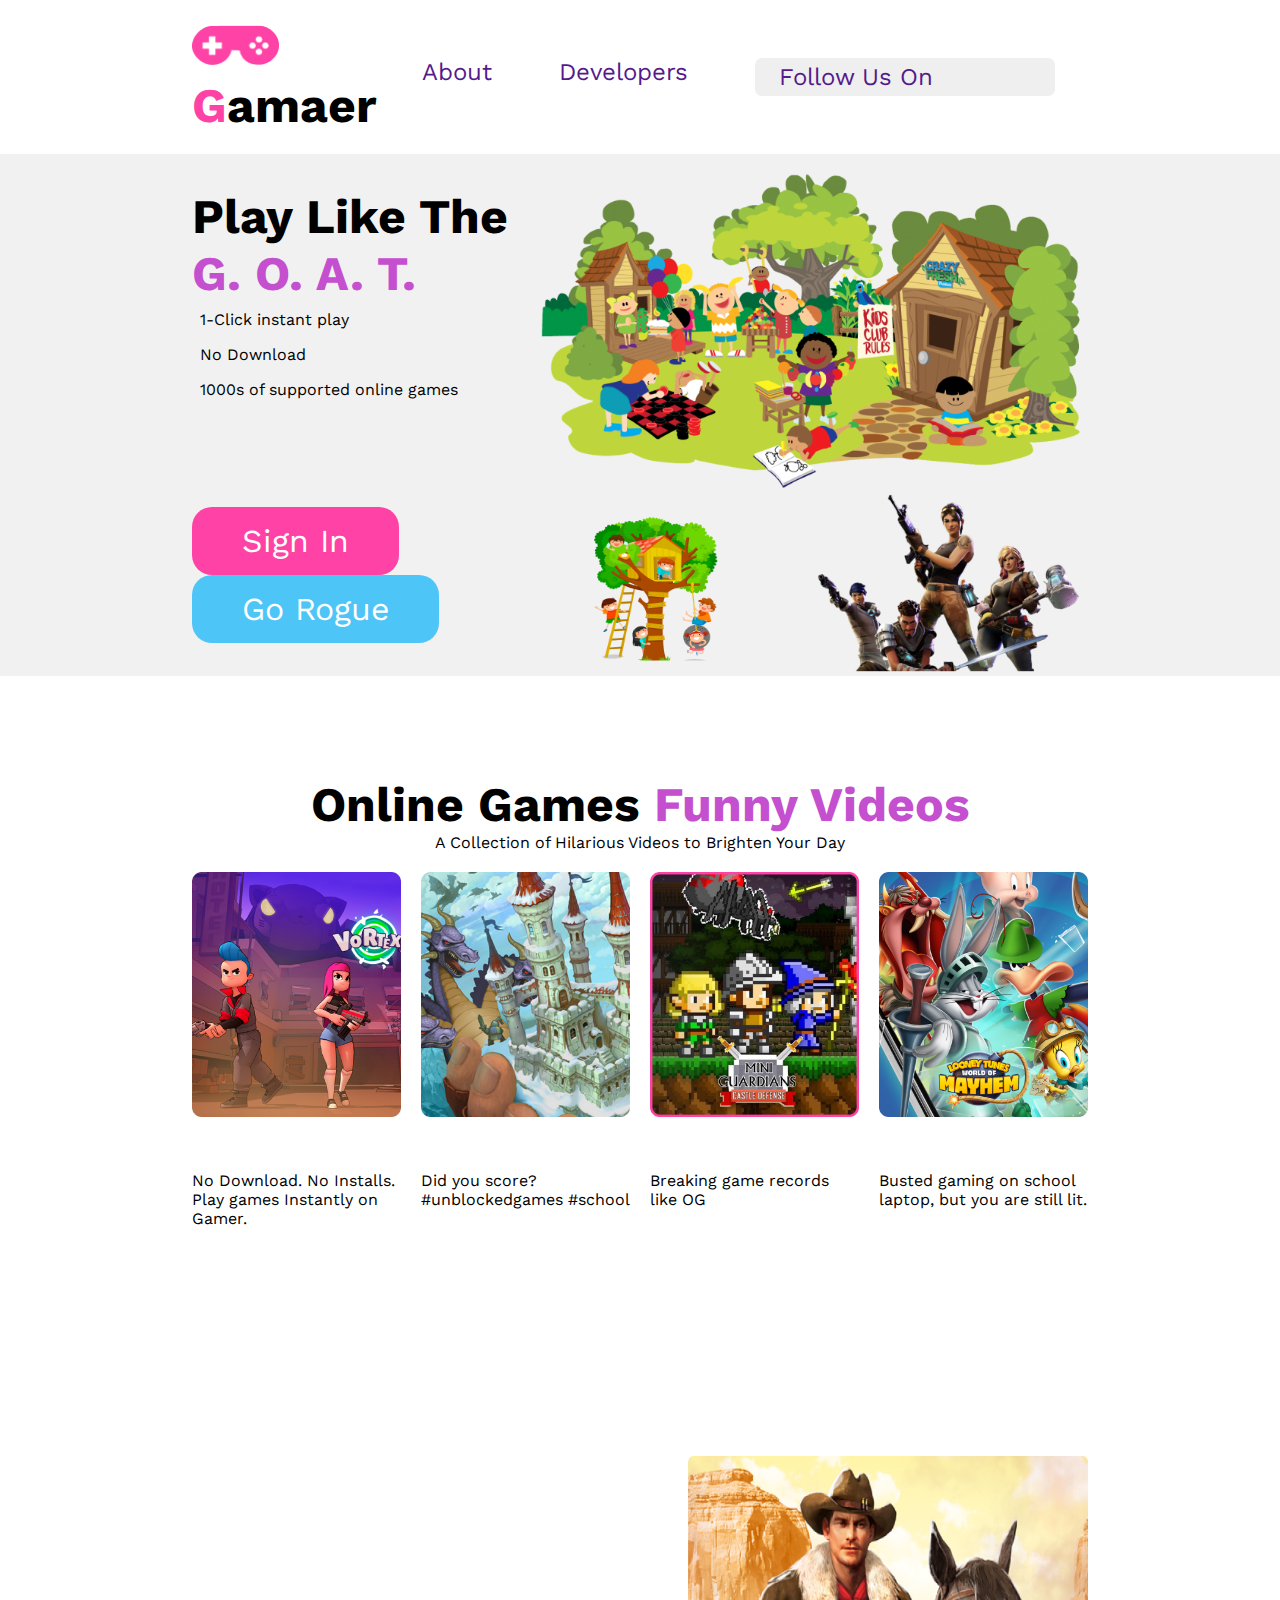
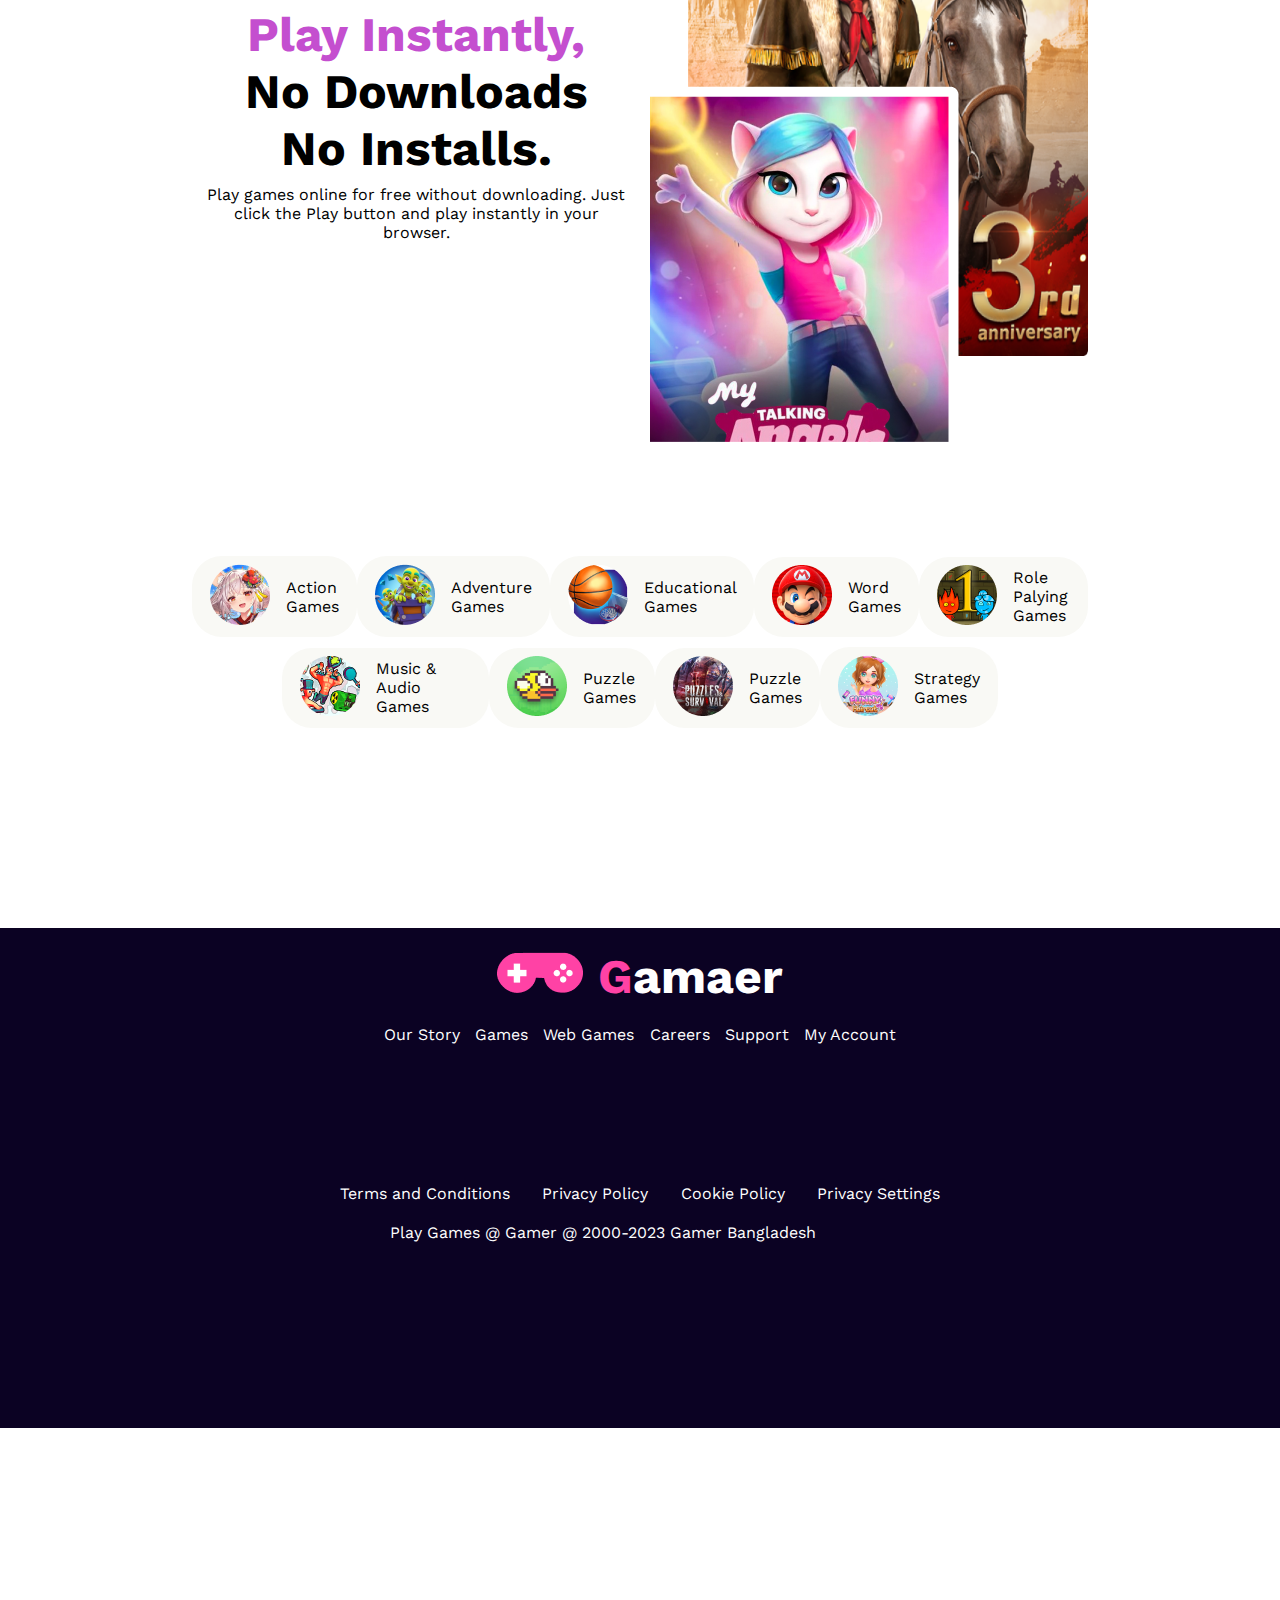
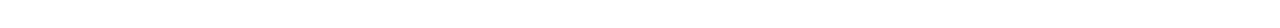
<file: index.html>
<!DOCTYPE html>
<html lang="en">
  <head>
    <meta charset="UTF-8" />
    <meta name="viewport" content="width=device-width, initial-scale=1.0" />
    <title>gamer</title>
    <link rel="preconnect" href="https://fonts.googleapis.com" />
    <link rel="preconnect" href="https://fonts.gstatic.com" crossorigin />
    <link
      href="https://fonts.googleapis.com/css2?family=Open+Sans:wght@400;800&family=Poppins:wght@500&family=Roboto:ital,wght@0,100;0,500;0,700;1,100&family=Work+Sans:wght@300;400;600&display=swap"
      rel="stylesheet"
    />
    <link
      rel="stylesheet"
      href="https://cdnjs.cloudflare.com/ajax/libs/font-awesome/6.4.2/css/all.min.css"
      integrity="sha512-z3gLpd7yknf1YoNbCzqRKc4qyor8gaKU1qmn+CShxbuBusANI9QpRohGBreCFkKxLhei6S9CQXFEbbKuqLg0DA=="
      crossorigin="anonymous"
      referrerpolicy="no-referrer"
    />
    <link rel="stylesheet" href="styles/style.css" />
  </head>
  <body>
    <nav class="nav">
      <div class="logo-container">
        <h2>
          <span><img src="images/Frame.png" alt="" /></span>
          <span class="g-style">G</span>amaer
        </h2>
      </div>
      <div class="nav-info">
        <ul>
          <li><a href="">About</a></li>
          <li><a href="">Developers</a></li>

          <button class="youtube-icon">
            <li><a href="">Follow Us On</a></li>
            <li>
              <a href=""><i class="fa-brands fa-youtube"></i></a>
            </li>
            <li>
              <a href=""><i class="fa-brands fa-tiktok"></i></a>
            </li>
          </button>
        </ul>
      </div>
    </nav>
    <header>
      <div class="banner">
        <div class="banner-info">
          <div>
            <h2>Play Like The</h2>
            <h2 class="goat">G. O. A. T.</h2>
            <p>1-Click instant play</p>
            <p>No Download</p>
            <p class="p">1000s of supported online games</p>
          </div>
          <button class="btn-primary">Sign In</button>
          <button class="btn-secondary">Go Rogue</button>
        </div>
        <div class="banner-pic">
          <img src="images/Group 18.png" alt="" />
        </div>
      </div>
    </header>
    <main>
      <section class="online-game-section">
        <h2>Online Games <span class="goat">Funny Videos</span></h2>
        <p class="p">A Collection of Hilarious Videos to Brighten Your Day</p>
        <div class="card-container">
          <div class="card">
            <img src="images/Rectangle 4.png" alt="" />
            <p>No Download. No Installs. Play games Instantly on Gamer.</p>
          </div>
          <div class="card">
            <img src="images/Rectangle 5.png" alt="" />
            <p>Did you score? #unblockedgames #school</p>
          </div>
          <div class="card">
            <img src="images/Rectangle 7.png" alt="" />
            <p>Breaking game records like OG</p>
          </div>
          <div class="card">
            <img src="images/Rectangle 6.png" alt="" />
            <p>Busted gaming on school laptop, but you are still lit.</p>
          </div>
        </div>
      </section>

      <section class="play-instantly-section banner">
        <div class="play1">
          <div>
            <h2>
              <span class="goat">Play Instantly,</span> <br />No Downloads
              <br />No Installs.
            </h2>
            <p>
              Play games online for free without downloading. Just click the
              Play button and play instantly in your browser.
            </p>
          </div>
        </div>
        <div class="play2">
          <img class="first-img" src="images/Rectangle 66.png" alt="" />
          <img class="second-img" src="images/Rectangle 55.png" alt="" />
        </div>
      </section>
      <div class="user-container">
        <ul class="user1 banner">
          <li>
            <p href=""><img src="images/Rectangle 11.png" alt="" /></p>
            <p>Action Games</p>
          </li>
          <li>
            <p href=""><img src="images/Rectangle 12.png" alt="" /></p>
            <p>Adventure Games</p>
          </li>
          <li>
            <p href=""><img src="images/Rectangle 13.png" alt="" /></p>
            <p>Educational Games</p>
          </li>
          <li>
            <p href=""><img src="images/Rectangle 14.png" alt="" /></p>
            <p>Word Games</p>
          </li>
          <li>
            <p href=""><img src="images/Rectangle 15.png" alt="" /></p>
            <p>Role Palying Games</p>
          </li>
        </ul>
        <ul class="user2 banner">
          <li>
            <p href=""><img src="images/Rectangle 16.png" alt="" /></p>
            <p>Music & Audio Games</p>
          </li>
          <li>
            <p href=""><img src="images/Rectangle 17.png" alt="" /></p>
            <p>Puzzle Games</p>
          </li>
          <li>
            <p><img src="images/Rectangle 18.png" alt="" /></p>
            <p>Puzzle Games</p>
          </li>
          <li>
            <p href=""><img src="images/Rectangle 19.png" alt="" /></p>
            <p>Strategy Games</p>
          </li>
        </ul>
      </div>
    </main>
    <footer>
      <h2>
        <span><img src="images/Frame.png" alt="" /></span>
        <span class="g-style">G</span>amaer
      </h2>
      <div class="footer-container">
        <ul class="banner">
          <li>Our Story</li>
          <li>Games</li>
          <li>Web Games</li>
          <li>Careers</li>
          <li>Support</li>
          <li>My Account</li>
        </ul>
      </div>
      <ul class="social banner">
        <li>
          <a href="https://www.youtube.com" target="_blank"><i class="fa-brands fa-youtube"></i></a
          ></i>
        </li>
        <li><a href="https://www.facebook.com"><i class="fa-brands fa-facebook"></i></a></li>
        <li><a href=""><i class="fa-brands fa-twitter"></i></a></li>
        <li><a href=""><i class="fa-brands fa-instagram"></i></a></li>
        <li><a href=""><i class="fa-brands fa-linkedin"></i></a></li>
        <li><a href=""><i class="fa-brands fa-apple"></i></a></li>
      </ul>
      <ul class="social1 banner">
        <li>Terms and Conditions</li>
        <li>Privacy Policy</li>
        <li>Cookie Policy</li>
        <li>Privacy Settings</li>
      </ul>
      <p class="lastone banner">Play Games @ Gamer @ 2000-2023 Gamer Bangladesh</p>
    </footer>
  </body>
</html>
</file>
<file: styles/style.css>
*{
    margin: 0;
    padding: 0;
    box-sizing: border-box;
    font-family: 'Work Sans', sans-serif;
}
/* --------------header start------------- */
/* --------------navbar start------------- */
header{
    width: 100%;
    background-color: rgb(241, 241, 241);
}
.nav,.card-container{
    width: 70%;
    margin: 0 auto;
    display: flex;
    justify-content: space-between;
    padding-top: 20px;
    align-items: center;
}   
.nav ul{
    width:700px;
    padding: 10px 0px;
    display: flex;
    font-size: 1.5rem;
    justify-content: space-around;
}
.nav ul li{
    list-style: none;
}
.nav ul li a{
    text-decoration: none;
    font-size: 1.5rem;
}
.logo-container{
    font-weight: 700;
}
.logo-container img{
    width: 88px;
    height: 40px;
}
.g-style{
    color: #FF42A5;
}
.youtube-icon{
    width: 300px;
    border: none;
    justify-content: space-around;
    align-items: center;
    border-radius: 7px;
    padding: 5px 0px;
    display: flex;
}
.youtube-icon a{
    font-size: 1rem;
}
/* --------------navbar end------------- */

/* ----------banner par start---------- */
.banner{
    width: 70%;
    margin: 0 auto;
    margin-top: 20px;
    display: flex;
    justify-content: space-between;
    align-items: center;
}
.goat{
    color: #C44FCF;
    font-weight:700;
}
.banner-info>div{
    margin-bottom: 100px;
}
.banner P{
    font-size: 1rem;
    padding: .5rem;
}
.banner-pic img{
    width: 100%;
}
.btn-primary,.btn-secondary{
    border: none;
    border-radius: 20px;
    padding: 15px 50px;
    font-size: 2rem;
    color: white;
    background-color: #FF42A5;
}
.btn-secondary{
    background-color: #4EC5F7;
}
/* ----------banner par end---------- */

/* --------------header end------------- */
/*----------- online gamer part start-------------- */
.online-game-section{
    margin-top: 100px;
    text-align: center;
}
h2{
    font-size: 3rem;
}
.card-container{
    gap: 20px;
}
.card{
    width: 342px;
    height: 484px;
   
}
.card p{
    width: 100%;
    text-align: left;
    padding-top: 50px;
}
.card img{
    width: 100%;
}

/*----------- online gamer part end-------------- */
/* play instantly start */
.play-instantly-section{
   margin-bottom: 200px;
   margin-top: 100px;
}

.play1,.play2{
    width: 50%;
    height: 500px;
    text-align: center;
    position: relative; 
}
.play1>div{
    position: absolute;
    top: 30%;
}
.first-img{
    position: absolute;
    top: 230px;
    z-index: 2;
    left: 0;
}
.second-img{
    position: absolute;
    width: 400px;
    height: 100%;
    right: 0;
}
/* user section */

.user-container ul li{
  list-style: none;
}
.user2{
    width: 56%;
    margin: 0 auto;
    margin-top: 10px;
}
.user-container ul li {
display: flex;
justify-content: center;
align-items: center;
background-color: rgb(249, 249, 245);
border-radius: 30px;
padding: 0 10px;
}
.user-container ul li:hover{
    border: 1px solid#FF42A5;
    color: #FF42A5;
}
/* footer */
footer{
    margin: 200px 0;
    padding-top: 20px;
    height: 500px;
    background-color: #0B0223;
    color: white;
    width: 100%;
}
footer>h2{
width: 70%;
margin: 0 auto;
text-align: center;
}
.footer-container>ul{
    text-align: center;
    width: 40%;
}
footer li{
list-style: none;

}
.social{
    padding: 50px 0px;
    width: 400px;
}
.fa-brands{
    color: white;
    font-size: 30px;
}
.social1{
    width: 600px;
}
.lastone{
    padding-top: 20px;
    width: 500px;
    margin: 0 auto;
}
</file>
